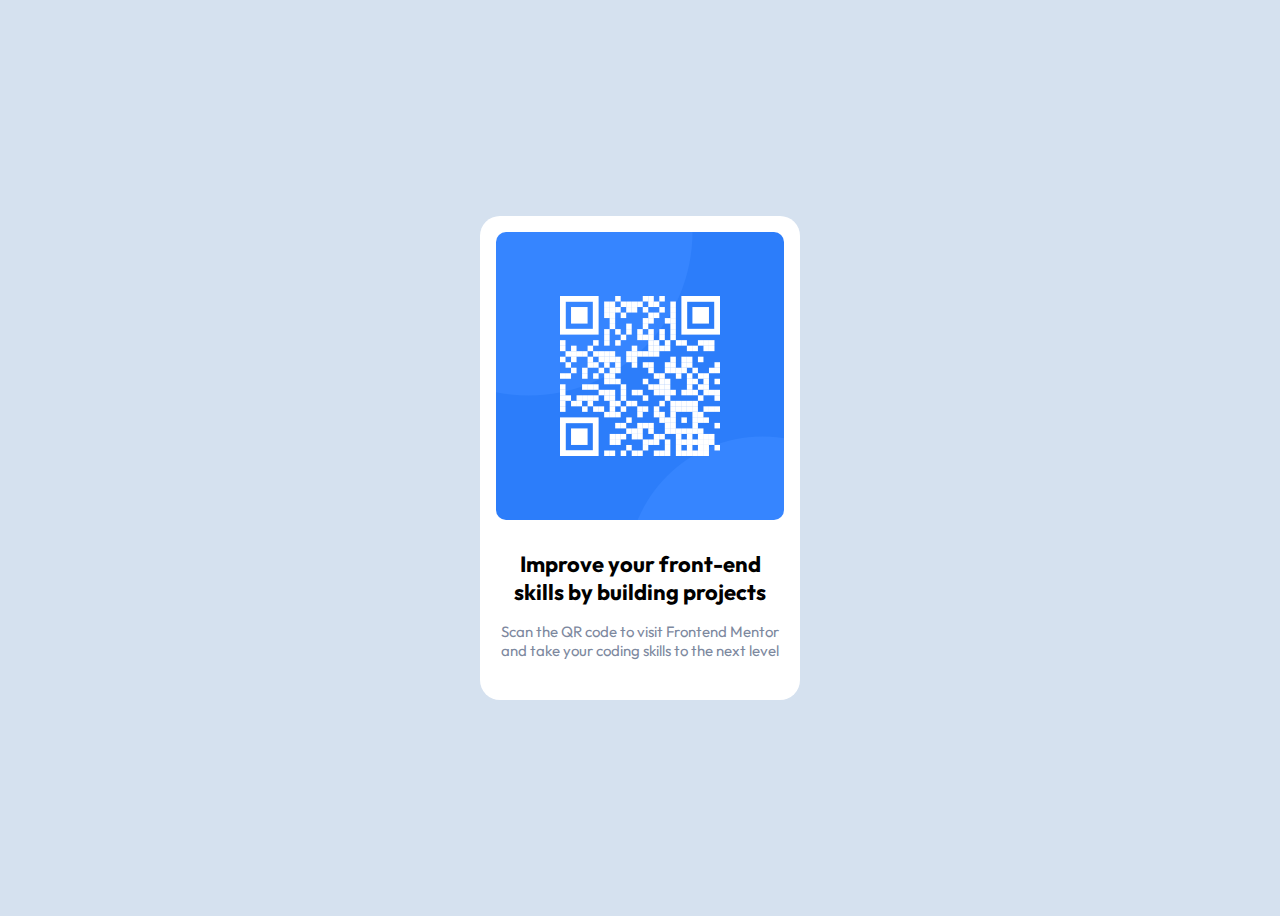
<file: index.html>
<!DOCTYPE html>
<html lang="en">
<head>
  <meta charset="UTF-8">
  <meta name="viewport" content="width=device-width, initial-scale=1.0"> <!-- displays site properly based on user's device -->

  <link rel="icon" type="image/png" sizes="32x32" href="./images/favicon-32x32.png">
  
  <title>Frontend Mentor | QR code component</title>
  <link rel="stylesheet" href="./design/styles.css">
  <link href="https://fonts.googleapis.com/css2?family=Outfit:wght@100..900&display=swap" rel="stylesheet">

  <!-- Feel free to remove these styles or customise in your own stylesheet 👍 -->
  <style>
    .attribution { font-size: 11px; text-align: center; }
    .attribution a { color: hsl(228, 45%, 44%); }
  </style>
</head>
<body>
  <div class="qr">
    <img class="qr-code" src="./images/image-qr-code.png">
    <div class="qr-content">
        <h1 class="title">Improve your front-end skills by building projects</h1>
        <p class="content">Scan the QR code to visit Frontend Mentor and take your coding skills to the next level</p>
    </div>
</div>
</body>
</html>
</file>
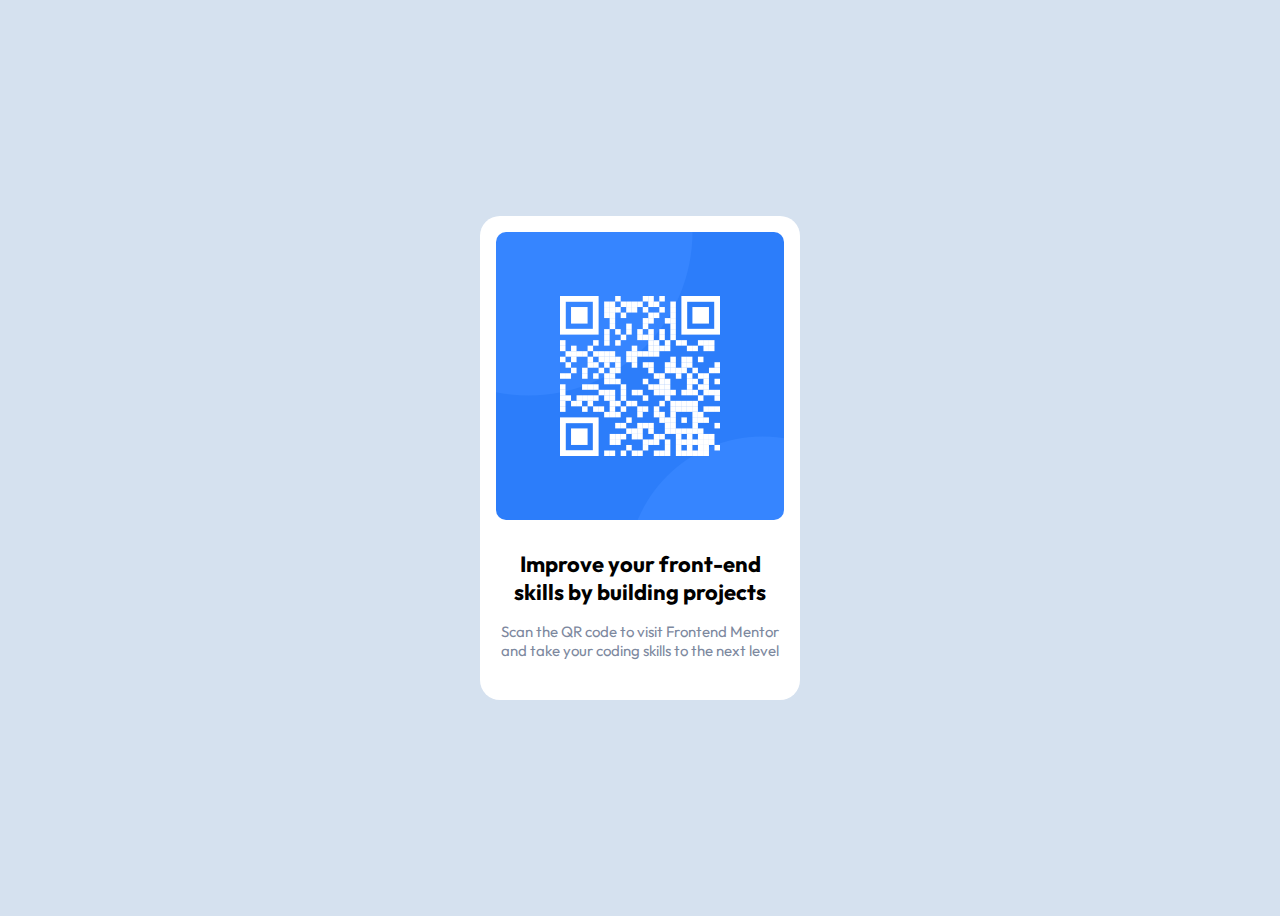
<file: design/qr-code.html>
<!DOCTYPE html>
<html lang="en">
<head>
    <meta charset="UTF-8">
    <meta name="viewport" content="width=device-width, initial-scale=1.0">
    <title>QR-Code</title>
    <link rel="stylesheet" href="./styles.css">
    <link href="https://fonts.googleapis.com/css2?family=Outfit:wght@100..900&display=swap" rel="stylesheet">
</head>
<body>
    <div class="qr">
        <img class="qr-code" src="../images/image-qr-code.png">
        <div class="qr-content">
            <h1 class="title">Improve your front-end skills by building projects</h1>
            <p class="content">Scan the QR code to visit Frontend Mentor and take your coding skills to the next level</p>
        </div>
    </div>
</body>
</html>
</file>
<file: design/styles.css>
body{
    font-family: 'outfit';
    background: #D5E1EF;
    display: flex;
    flex-direction: row;
    justify-content: center;
    align-items: center;
    height: 100vh;
}

.qr{
    background: #ffffff;
    display: inline-block;

    align-items: center;
    border-radius: 20px;
}

.qr-content{
    width: 288px;
    margin: 12px 16px 40px 16px;
}

.title{
    font-size: 22px;
    text-align: center;
    margin-bottom: 16px;
}

.content{
    font-size: 15px;
    color: #7D889E;
    text-align: center;
    margin-top: 16px;
}

.qr-code{
    height: 288px;
    width: 288px;
    margin: 16px 16px 12px 16px;
    border-radius: 10px;
}
</file>
